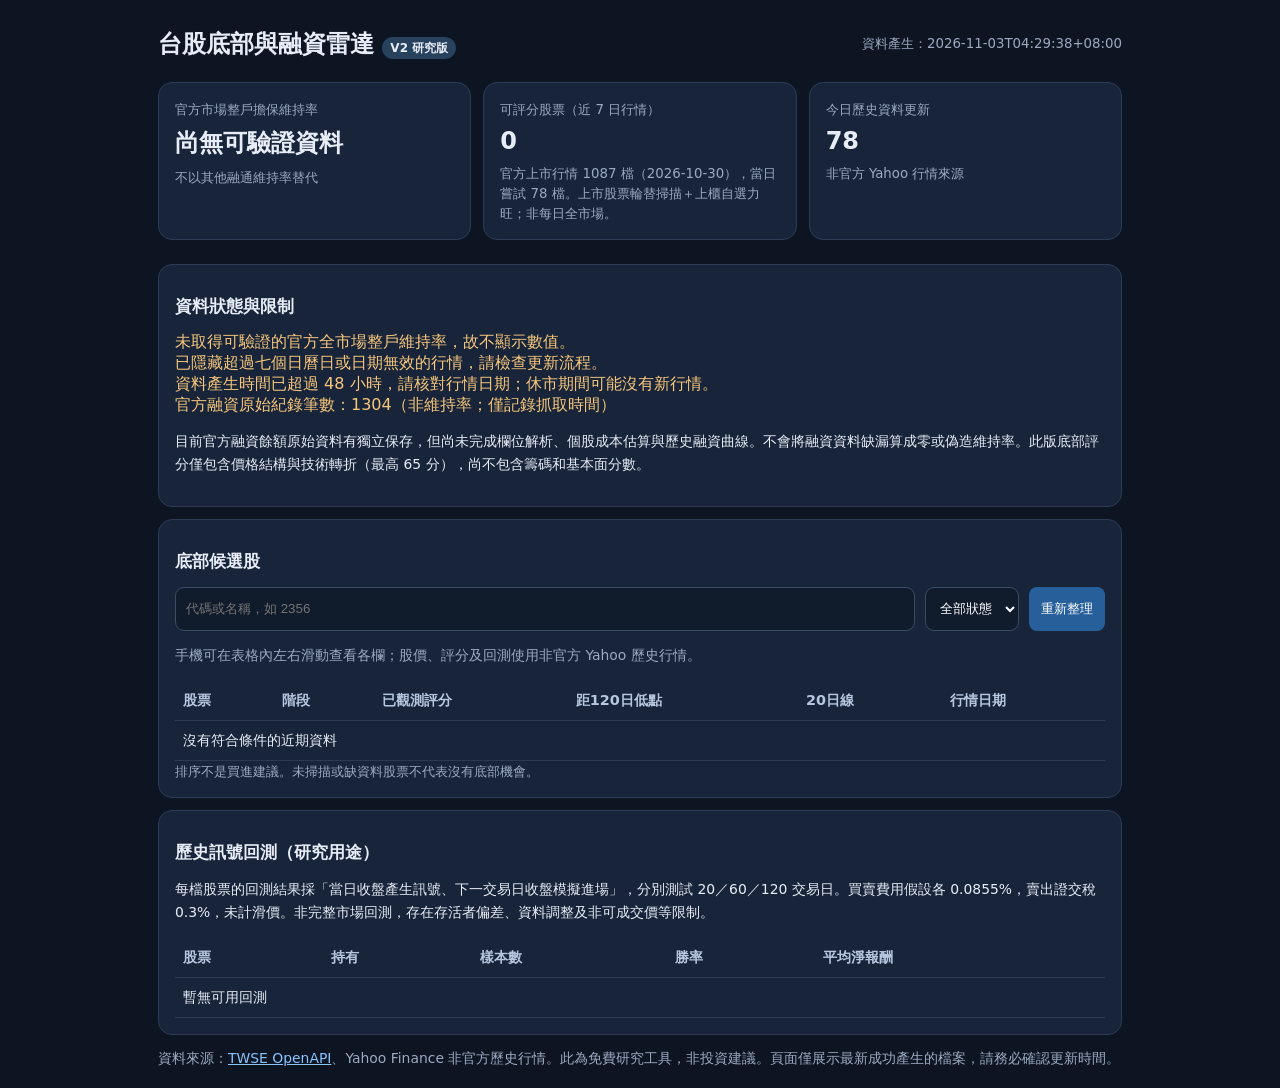
<file: docs/index.html>
<!doctype html><html lang="zh-Hant"><head><meta charset="utf-8"><meta name="viewport" content="width=device-width,initial-scale=1"><title>台股底部與融資雷達 V2</title><style>
:root{font-family:system-ui,-apple-system,'Noto Sans TC',sans-serif;color-scheme:dark;background:#0d1422;color:#e7edf7}*{box-sizing:border-box}body{margin:0 auto;max-width:1000px;padding:18px}header{display:flex;justify-content:space-between;align-items:center;flex-wrap:wrap}h1{font-size:1.5rem;margin:10px 0}h2{font-size:1.05rem}small,.muted{color:#9baac1}.grid{display:grid;grid-template-columns:repeat(auto-fit,minmax(190px,1fr));gap:12px}.card{background:#182439;border:1px solid #2c3c56;border-radius:14px;padding:16px;margin:12px 0}.value{font-size:1.5rem;font-weight:750;margin:8px 0}.warning{color:#f7c77c}.pill{font-size:.75rem;background:#28415d;border-radius:20px;padding:4px 8px}input,select{background:#101b2b;color:white;border:1px solid #3a4c66;border-radius:9px;padding:10px;max-width:100%}table{border-collapse:collapse;width:100%;font-size:.9rem}th,td{text-align:left;padding:10px 8px;border-bottom:1px solid #2d3a4d}th{color:#b6c6df}a{color:#88c4ff}.scroll{overflow-x:auto}.toolbar{display:flex;gap:10px;flex-wrap:wrap;align-items:center}button{background:#275f9b;color:white;border:0;padding:10px 12px;border-radius:8px;cursor:pointer}.note{line-height:1.65;font-size:.87rem}#errors{white-space:pre-line}
.scroll table{min-width:620px}.scroll{max-width:100%;overscroll-behavior-x:contain}.card{min-width:0}.toolbar input{flex:1;min-width:140px}.note,#errors,header small{overflow-wrap:anywhere}button,input,select{min-height:44px}@media(max-width:420px){body{padding:12px}h1{font-size:1.25rem}.grid{grid-template-columns:1fr}.toolbar input{flex-basis:100%}}
</style></head><body><header><h1>台股底部與融資雷達 <span class="pill">V2 研究版</span></h1><small id="updated">讀取中…</small></header>
<div class="grid"><section class="card"><small>官方市場整戶擔保維持率</small><div class="value" id="ratio">尚無可驗證資料</div><small>不以其他融通維持率替代</small></section><section class="card"><small>可評分股票（近 7 日行情）</small><div class="value" id="count">—</div><small id="coverage">輪替掃描，非全市場每日覆蓋</small></section><section class="card"><small>今日歷史資料更新</small><div class="value" id="fetched">—</div><small>非官方 Yahoo 行情來源</small></section></div>
<section class="card"><h2>資料狀態與限制</h2><div id="errors" class="warning">正在載入資料</div><p class="note">目前官方融資餘額原始資料有獨立保存，但尚未完成欄位解析、個股成本估算與歷史融資曲線。不會將融資資料缺漏算成零或偽造維持率。此版底部評分僅包含價格結構與技術轉折（最高 65 分），尚不包含籌碼和基本面分數。</p></section>
<section class="card"><h2>底部候選股</h2><div class="toolbar"><input id="search" aria-label="搜尋股票代碼或名稱" placeholder="代碼或名稱，如 2356"><select id="stage" aria-label="篩選股票階段"><option value="">全部狀態</option><option>底部轉強</option><option>底部觀察</option><option>非底部區</option></select><button id="refresh">重新整理</button></div><p class="muted note">手機可在表格內左右滑動查看各欄；股價、評分及回測使用非官方 Yahoo 歷史行情。</p><div class="scroll" tabindex="0" role="region" aria-label="股票資料，可左右捲動"><table><thead><tr><th>股票</th><th>階段</th><th>已觀測評分</th><th>距120日低點</th><th>20日線</th><th>行情日期</th></tr></thead><tbody id="stocks"><tr><td colspan="6">讀取中…</td></tr></tbody></table></div><small>排序不是買進建議。未掃描或缺資料股票不代表沒有底部機會。</small></section>
<section class="card"><h2>歷史訊號回測（研究用途）</h2><p class="note">每檔股票的回測結果採「當日收盤產生訊號、下一交易日收盤模擬進場」，分別測試 20／60／120 交易日。買賣費用假設各 0.0855%，賣出證交稅 0.3%，未計滑價。非完整市場回測，存在存活者偏差、資料調整及非可成交價等限制。</p><div class="scroll"><table><thead><tr><th>股票</th><th>持有</th><th>樣本數</th><th>勝率</th><th>平均淨報酬</th></tr></thead><tbody id="backtests"></tbody></table></div></section>
<footer class="note muted">資料來源：<a href="https://openapi.twse.com.tw/" target="_blank" rel="noopener">TWSE OpenAPI</a>、Yahoo Finance 非官方歷史行情。此為免費研究工具，非投資建議。頁面僅展示最新成功產生的檔案，請務必確認更新時間。</footer>
<script>
let stocks=[];const $=id=>document.getElementById(id);const esc=s=>String(s??'').replace(/[&<>"']/g,c=>({'&':'&amp;','<':'&lt;','>':'&gt;','"':'&quot;',"'":'&#39;'}[c]));
function render(){let q=$('search').value.trim(),stage=$('stage').value;let rows=stocks.filter(s=>(!q||(s.symbol+s.name).includes(q))&&(!stage||s.stage===stage));$('stocks').innerHTML=rows.length?rows.map(s=>`<tr><td><b>${esc(s.symbol)}</b> ${esc(s.name)}<br><small>${esc(s.market||'上市')}</small></td><td>${esc(s.stage)}</td><td>${esc(s.score_observed)}/${esc(s.score_max)}</td><td>${esc(s.distance_low_pct)}%</td><td>${esc(s.ma20)}</td><td>${esc(s.date)}</td></tr>`).join(''):'<tr><td colspan="6">沒有符合條件的近期資料</td></tr>';let tests=[];for(let s of rows.slice(0,20))for(let h of ['20','60','120']){let b=s.backtest?.[h];if(b)tests.push(`<tr><td>${esc(s.symbol)}</td><td>${h}日</td><td>${esc(b.trades)}</td><td>${b.win_rate_pct===null?'樣本不足':esc(b.win_rate_pct)+'%'}</td><td>${b.avg_return_pct===null?'—':esc(b.avg_return_pct)+'%'}</td></tr>`)}$('backtests').innerHTML=tests.join('')||'<tr><td colspan="5">暫無可用回測</td></tr>'}
async function load(){
  $('refresh').disabled=true;
  try{
    let r=await fetch('data/radar.json?ts='+Date.now(),{cache:'no-store'});
    if(!r.ok)throw Error('HTTP '+r.status);
    let d=await r.json();
    if(!Array.isArray(d.stocks))throw Error('資料格式錯誤');
    let today=Date.parse(new Date(Date.now()+8*3600000).toISOString().slice(0,10));
    stocks=d.stocks.filter(s=>{let age=(today-Date.parse(s.date))/86400000;return age>=0&&age<=7});
    let warnings=[...(d.warnings||[])];
    if(stocks.length<d.stocks.length)warnings.push('已隱藏超過七個日曆日或日期無效的行情，請檢查更新流程。');
    let generated=Date.parse(d.generated_at);
    if(Number.isFinite(generated)&&Date.now()-generated>48*3600000)warnings.push('資料產生時間已超過 48 小時，請核對行情日期；休市期間可能沒有新行情。');
    $('updated').textContent='資料產生：'+d.generated_at;
    $('count').textContent=stocks.length;
    $('fetched').textContent=d.coverage?.updated_today??'—';
    $('coverage').textContent=`官方上市行情 ${d.coverage?.listed_quotes??0} 檔（${d.quotes_date||'來源未提供日期'}），當日嘗試 ${d.coverage?.attempted_today??0} 檔。${d.coverage?.scope||'輪替掃描，非每日全市場'}`;
    // No maintenance-ratio feed is integrated in V2. Never render an unverified number.
    $('ratio').textContent='尚無可驗證資料';
    $('errors').textContent=[d.market_maintenance_ratio_note,...warnings,'官方融資原始紀錄筆數：'+d.official_margin_records+'（非維持率；僅記錄抓取時間）'].filter(Boolean).join('\n');
    render();
  }catch(e){
    stocks=[];render();$('count').textContent='—';$('fetched').textContent='—';
    $('updated').textContent='資料載入失敗';
    $('errors').textContent='尚無有效資料：'+e.message+'。請檢查 GitHub Actions 更新工作流程。';
  }finally{$('refresh').disabled=false}
}
$('search').addEventListener('input',render);$('stage').addEventListener('change',render);$('refresh').addEventListener('click',load);load();
</script></body></html>
</file>
